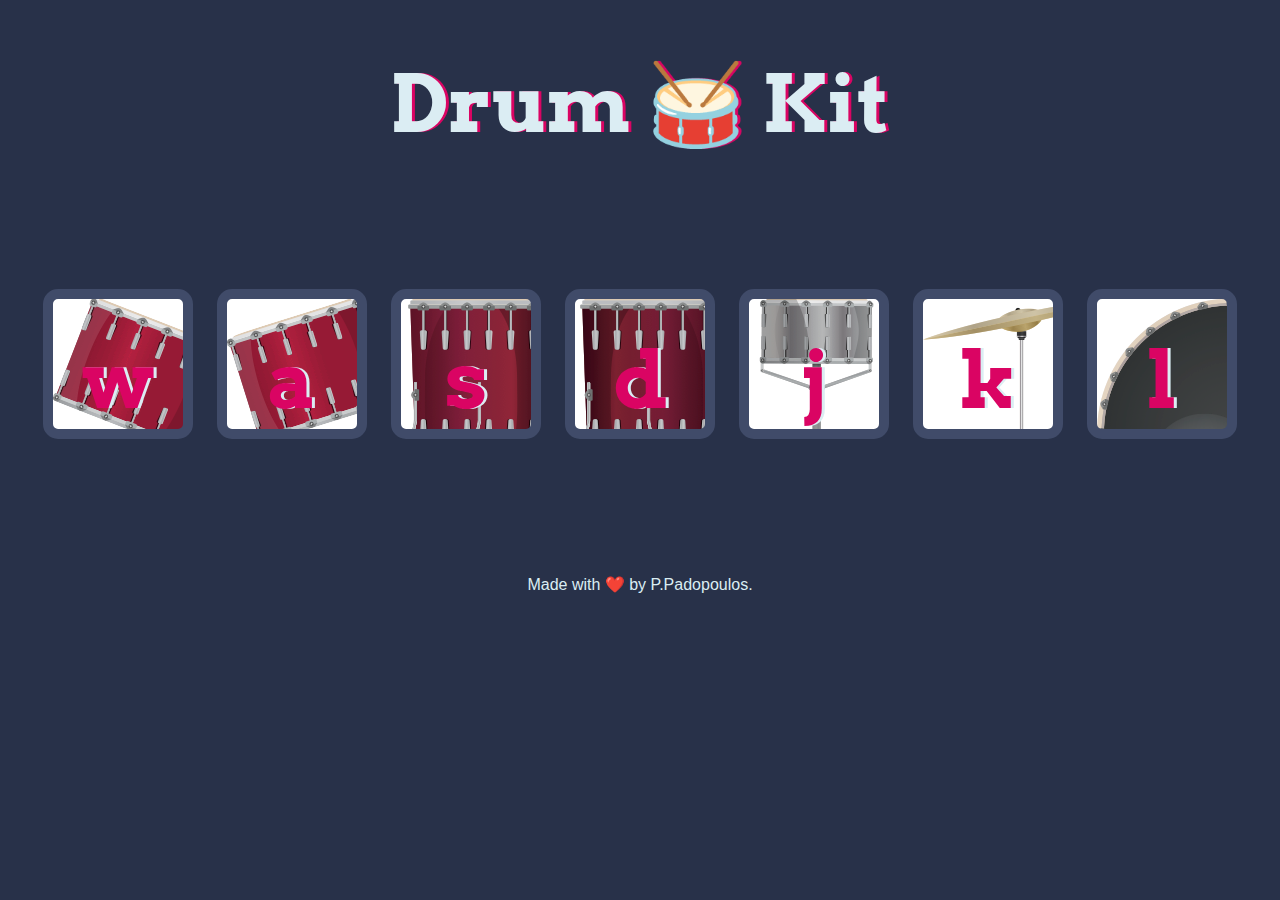
<file: Drum_kit/index.html>
<!DOCTYPE html>
<html lang="en" dir="ltr">

<head>
  <meta charset="utf-8">
  <title>Drum Kit</title>
  <link rel="stylesheet" href="styles.css">
  <link href="https://fonts.googleapis.com/css?family=Arvo" rel="stylesheet">
</head>

<body>

  <h1 id="title">Drum 🥁 Kit</h1>
  <div class="set">
    <button class="w drum">w</button>
    <button class="a drum">a</button>
    <button class="s drum">s</button>
    <button class="d drum">d</button>
    <button class="j drum">j</button>
    <button class="k drum">k</button>
    <button class="l drum">l</button>
  </div>


  <footer>
    Made with ❤️ by P.Padopoulos.
  </footer>

  <script src="index.js"></script>
</body>

</html>
</file>
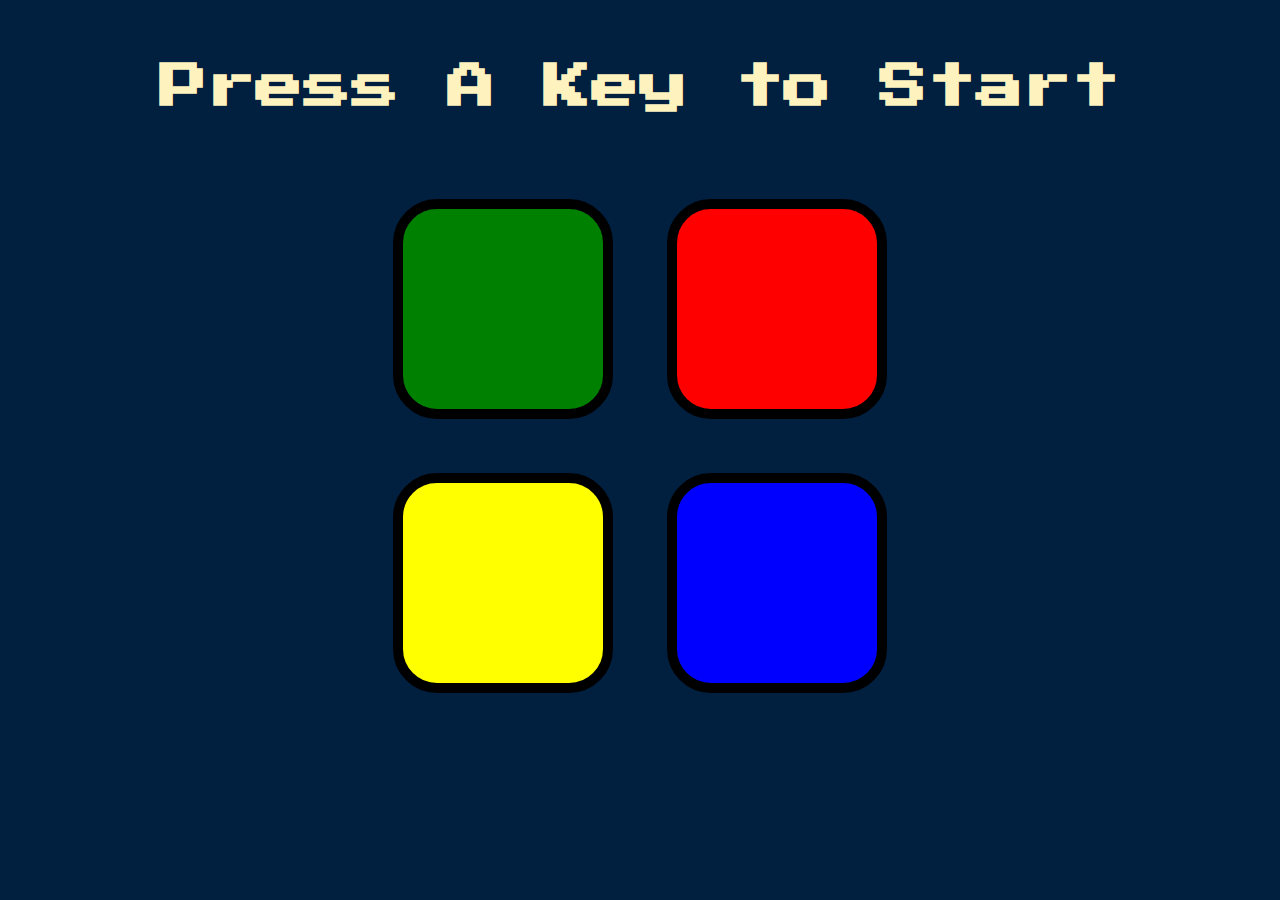
<file: Simon_Game/index.html>
<!DOCTYPE html>
<html lang="en" dir="ltr">

<head>
  <meta charset="utf-8">
  <title>Simon</title>
  <link rel="stylesheet" href="styles.css">
  <link href="https://fonts.googleapis.com/css?family=Press+Start+2P" rel="stylesheet">
</head>

<body>
  <h1 id="level-title">Press A Key to Start</h1>
  <div class="container">
    <div lass="row">

      <div type="button" id="green" class="btn green">

      </div>

      <div type="button" id="red" class="btn red">

      </div>
    </div>

    <div class="row">

      <div type="button" id="yellow" class="btn yellow">

      </div>
      <div type="button" id="blue" class="btn blue">

      </div>

    </div>

  </div>

  <script src="https://ajax.googleapis.com/ajax/libs/jquery/3.3.1/jquery.min.js"></script>
  <script src="game.js" charset="utf-8"></script>

</body>

</html>
</file>
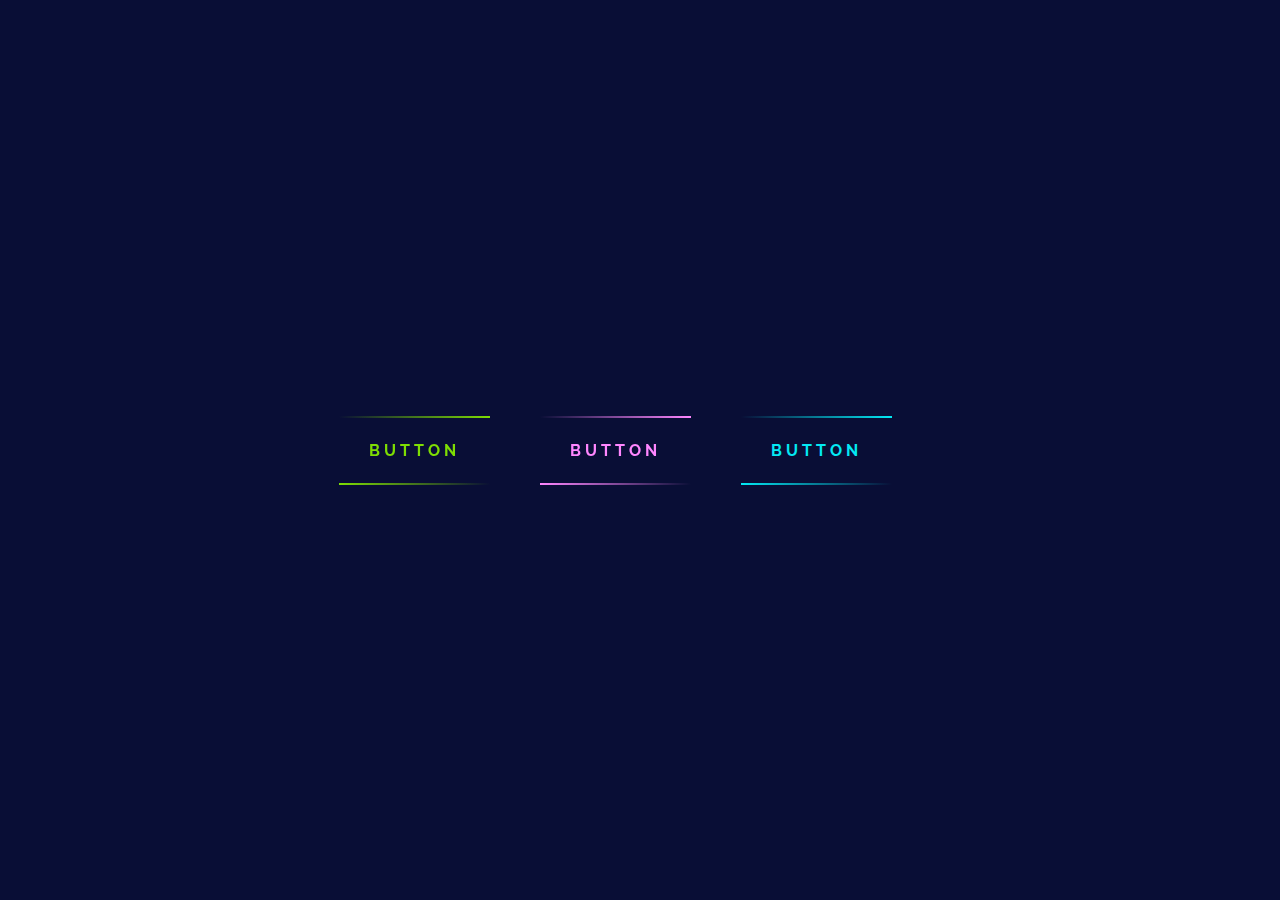
<file: Buttons/buttons.html>
<!DOCTYPE html>
<html lang="en">
<head>
    <meta charset="UTF-8">
    <meta name="viewport" content="width=device-width, initial-scale=1.0">
    <link rel="stylesheet" href="buttons.css">
    <title>Buttons</title>
</head>
<body>
    <a href="#">
        <span></span>
        <span></span>
        <span></span>
        <span></span>
        button
      </a>
      <a href="#">
        <span></span>
        <span></span>
        <span></span>
        <span></span>
        button
      </a>
      <a href="#">
        <span></span>
        <span></span>
        <span></span>
        <span></span>
        button
      </a> 
</body>
</html>
</file>
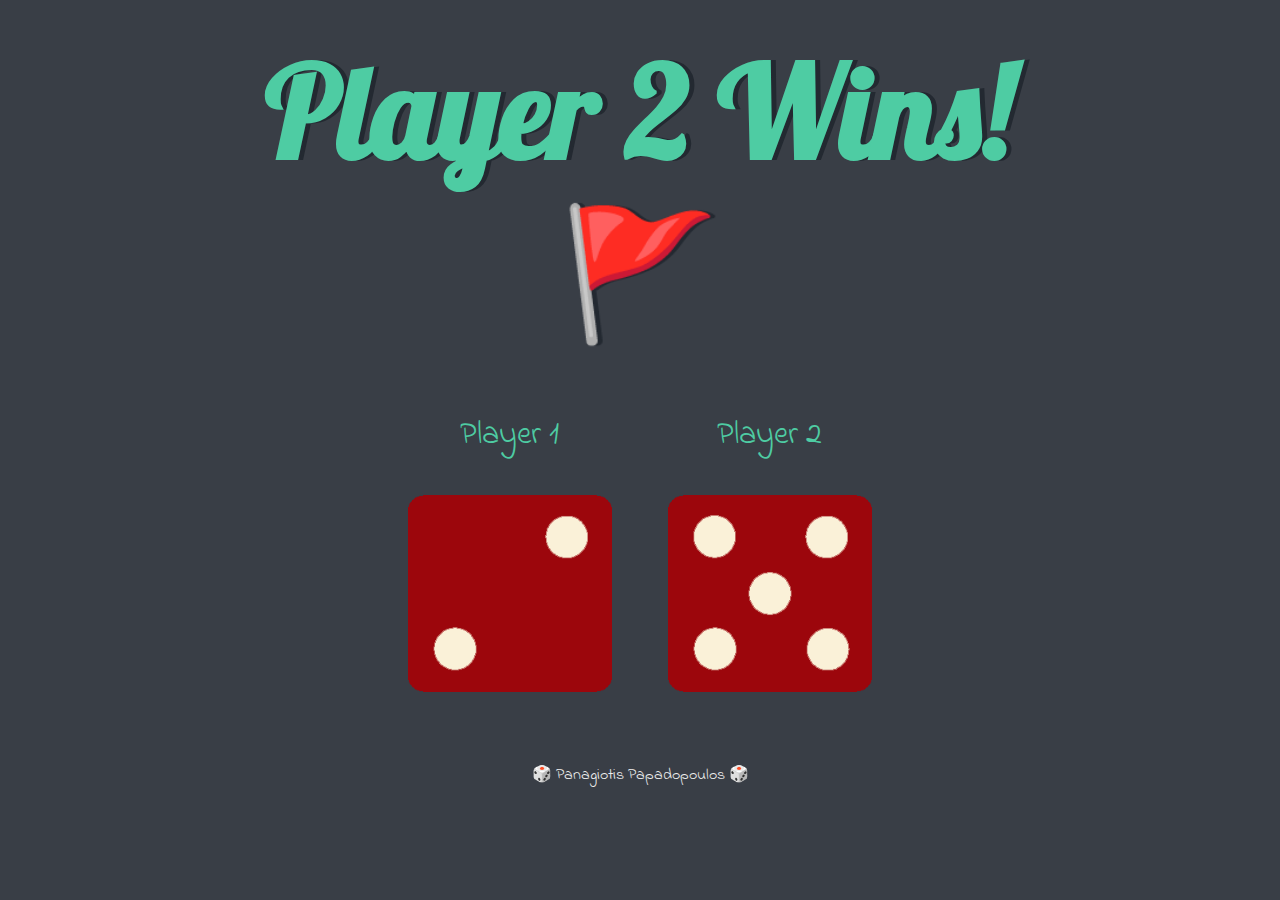
<file: Dice_Challenge/dicee.html>
<!DOCTYPE html>
<html lang="en" dir="ltr">
  <head>
    <meta charset="utf-8">
    <title>Dicee</title>
    <link rel="stylesheet" href="styles.css">
    <link href="https://fonts.googleapis.com/css?family=Indie+Flower|Lobster" rel="stylesheet">

  </head>
  <body>

    <div class="container">
      <h1>Refresh Me</h1>

      <div class="dice">
        <p>Player 1</p>
        <img class="img1" src="images/dice6.png">
      </div>

      <div class="dice">
        <p>Player 2</p>
        <img class="img2" src="images/dice6.png">
      </div>

    </div>

  <script src="index.js"></script>
  </body>

  <footer>
     🎲 Panagiotis Papadopoulos 🎲
  </footer>
</html>
</file>
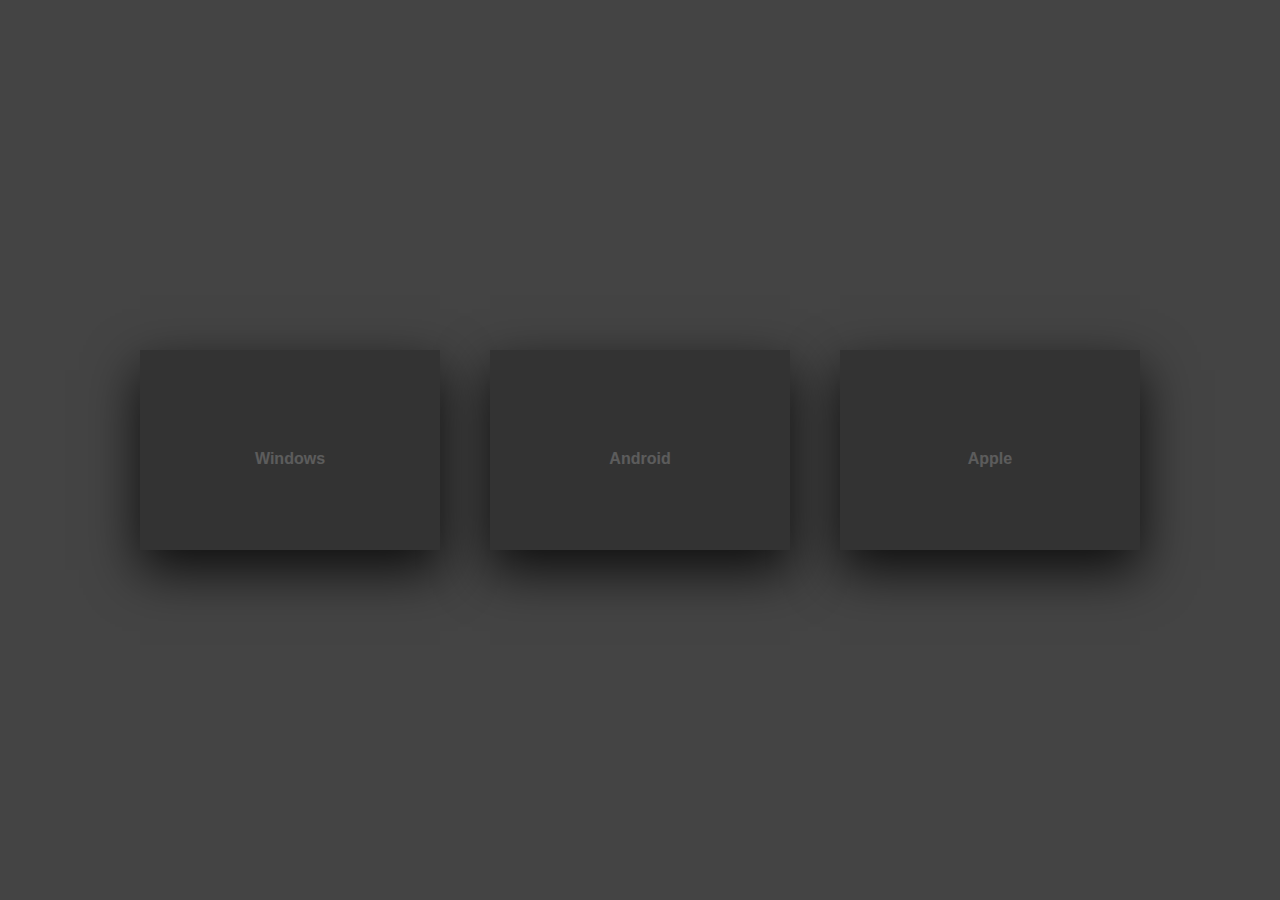
<file: Hover_Boxes/hover_boxes.html>
<!DOCTYPE html>
<html lang="en">
<head>
    <meta charset="UTF-8">
    <meta name="viewport" content="width=device-width, initial-scale=1.0">
    <title>Hover Boxes</title>
    <link rel="stylesheet" href="hover_boxes.css">
</head>
<body>
    <div class="container">
        <div class="card">
          <div class="face face1">
            <div class="content">
               <i class="fab fa-windows"></i>            
              <h3>Windows</h3>
            </div>
          </div>
          <div class="face face2">
            <div class="content">
              <p> Lorem ipsum dolor sit amet consectetur adipisicing elit. Unde ab repudiandae, explicabo voluptate et hic cum ratione a. Officia delectus illum perferendis maiores quia molestias vitae fugiat aspernatur alias corporis?</p>
              <a href="#" type="button">Read More</a>
            </div>
          </div>
       </div>
       
       <div class="card">
          <div class="face face1">
            <div class="content">
         <i class="fab fa-android"></i>               <h3>Android</h3>
            </div>
          </div>
          <div class="face face2">
            <div class="content">
              <p> Lorem ipsum dolor sit amet consectetur adipisicing elit. Unde ab repudiandae, explicabo voluptate et hic cum ratione a. Officia delectus illum perferendis maiores quia molestias vitae fugiat aspernatur alias corporis?</p>
              <a href="#" type="button">Read More</a>
            </div>
          </div>
       </div>
       
       
       <div class="card">
          <div class="face face1">
            <div class="content">
              <i class="fab fa-apple"></i>
               <h3>Apple</h3>
            </div>
          </div>
          <div class="face face2">
            <div class="content">
              <p> Lorem ipsum dolor sit amet consectetur adipisicing elit. Unde ab repudiandae, explicabo voluptate et hic cum ratione a. Officia delectus illum perferendis maiores quia molestias vitae fugiat aspernatur alias corporis?</p>
              <a href="#" type="button">Read More</a>
            </div>
          </div>
       </div>
       
       
       
       
       
       
     </div>
</body>
</html>
</file>
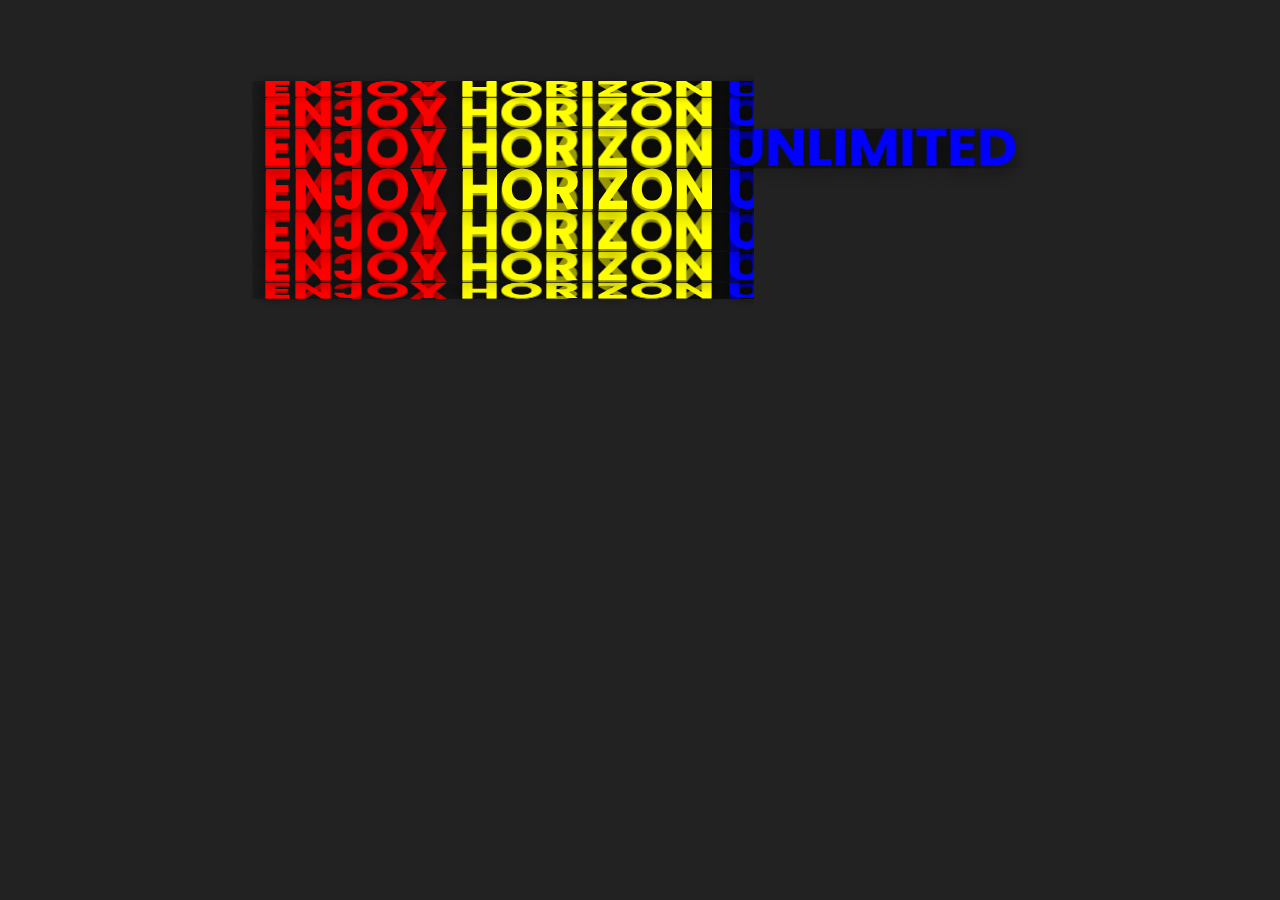
<file: Rolling_Text/rolling-text.html>
<!DOCTYPE html>
<html lang="en">
<head>
    <meta charset="UTF-8">
    <meta name="viewport" content="width=device-width, initial-scale=1.0">
    <link rel="stylesheet" href="rolling-text.css">
    <title>HorizonUnlimited</title>
</head>
<body>
    
<div class="container">
    <div class="box">
      <span style="--i: 1">
        <i>Enjoy</i>
        Horizon
        <i>Unlimited</i>
      </span>
      <span style="--i: 2">
        <i>Enjoy</i>
        Horizon
        <i>Unlimited</i>
      </span>
      <span style="--i: 3">
        <i>Enjoy</i>
        Horizon
        <i>Unlimited</i>
      </span>
      <span style="--i: 4">
        <i>Enjoy</i>
        Horizon
        <i>Unlimited</i>
      </span>
      <span style="--i: 5">
        <i>Enjoy</i>
        Horizon
        <i>Unlimited</i>
      </span>
      <span style="--i: 6">
        <i>Enjoy</i>
        Horizon
        <i>Unlimited</i>
      </span>
      <span style="--i: 7">
        <i>Enjoy</i>
        Horizon
        <i>Unlimited</i>
      </span>
      <span style="--i: 8">
        <i>Enjoy</i>
        Horizon
        <i>Unlimited</i>
      </span>
      <span style="--i: 9">
        <i>Enjoy</i>
        Horizon
        <i>Unlimited</i>
      </span>
      <span style="--i: 10">
        <i>Enjoy</i>
        Horizon
        <i>Unlimited</i>
      </span>
      <span style="--i: 11">
        <i>Enjoy</i>
        Horizon
        <i>Unlimited</i>
      </span>
      <span style="--i: 12">
        <i>Enjoy</i>
        Horizon
        <i>Unlimited</i>
      </span>
      <span style="--i: 13">
        <i>Enjoy</i>
        Horizon
        <i>Unlimited</i>
      </span>
      <span style="--i: 14">
        <i>Enjoy</i>
        Horizon
        <i>Unlimited</i>
      </span>
      <span style="--i: 15">
        <i>Enjoy</i>
        Horizon
        <i>Unlimited</i>
      </span>
      <span style="--i: 16">
        <i>Enjoy</i>
        Horizon
        <i>Unlimited</i>
      </span>
    </div>
  </div>
</body>
</html>
</file>
<file: Drum_kit/styles.css>
body {
  text-align: center;
  background-color: #283149;
}

h1 {
  font-size: 5rem;
  color: #DBEDF3;
  font-family: "Arvo", cursive;
  text-shadow: 3px 0 #DA0463;

}

footer {
  color: #DBEDF3;
  font-family: sans-serif;
}

.w {
  background-image: url(images/tom1.png);

}

.a {
  background-image: url(images/tom2.png);

}

.s {
  background-image: url(images/tom3.png);

}

.d {
  background-image: url(images/tom4.png);

}

.j {
  background-image: url(images/snare.png);

}

.k {
  background-image: url(images/crash.png);

}

.l {
  background-image: url(images/kick.png);

}

.set {
  margin: 10% auto;
}

.game-over {
  background-color: red;
  opacity: 0.8;
}

.pressed {
  box-shadow: 0 3px 4px 0 #DBEDF3;
  opacity: 0.5;
}

.red {
  color: red;
}

.drum {
  outline: none;
  border: 10px solid #404B69;
  font-size: 5rem;
  font-family: 'Arvo', cursive;
  line-height: 2;
  font-weight: 900;
  color: #DA0463;
  text-shadow: 3px 0 #DBEDF3;
  border-radius: 15px;
  display: inline-block;
  width: 150px;
  height: 150px;
  text-align: center;
  margin: 10px;
  background-color: white;
}
</file>
<file: Simon_Game/styles.css>
body {
  text-align: center;
  background-color: #011F3F;
}

#level-title {
  font-family: 'Press Start 2P', cursive;
  font-size: 3rem;
  margin:  5%;
  color: #FEF2BF;
}

.container {
  display: block;
  width: 50%;
  margin: auto;

}

.btn {
  margin: 25px;
  display: inline-block;
  height: 200px;
  width: 200px;
  border: 10px solid black;
  border-radius: 20%;
}

.game-over {
  background-color: red;
  opacity: 0.8;
}

.red {
  background-color: red;
}

.green {
  background-color: green;
}

.blue {
  background-color: blue;
}

.yellow {
  background-color: yellow;
}

.pressed {
  box-shadow: 0 0 20px white;
  background-color: grey;
}
</file>
<file: Buttons/buttons.css>
@import url("https://fonts.googleapis.com/css2?family=Raleway:wght@400;700&display=swap");
* {
  margin: 0;
  padding: 0;
  box-sizing: border-box;
}
body {
  display: flex;
  justify-content: center;
  align-items: center;
  height: 100vh;
  background: #090E36;
  font-family: "Raleway", sans-serif;
  font-weight: bold;
}
a {
  position: relative;
  display: inline-block;
  padding: 25px 30px;
  margin: 40px 0;
  color: #03e9f4;
  text-decoration: none;
  text-transform: uppercase;
  transition: 0.5s;
  letter-spacing: 4px;
  overflow: hidden;
  margin-right: 50px;
}
a:hover {
  background: #03e9f4;
  color: #050801;
  box-shadow: 0 0 5px #03e9f4, 0 0 25px #03e9f4, 0 0 50px #03e9f4,
    0 0 200px #03e9f4;
  -webkit-box-reflect: below 1px linear-gradient(transparent, #0005);
}
a:nth-child(1) {
  filter: hue-rotate(270deg);
}
a:nth-child(2) {
  filter: hue-rotate(110deg);
}
a span {
  position: absolute;
  display: block;
}
a span:nth-child(1) {
  top: 0;
  left: 0;
  width: 100%;
  height: 2px;
  background: linear-gradient(90deg, transparent, #03e9f4);
  animation: animate1 1s linear infinite;
}
@keyframes animate1 {
  0% {
    left: -100%;
  }
  50%,
  100% {
    left: 100%;
  }
}
a span:nth-child(2) {
  top: -100%;
  right: 0;
  width: 2px;
  height: 100%;
  background: linear-gradient(180deg, transparent, #03e9f4);
  animation: animate2 1s linear infinite;
  animation-delay: 0.25s;
}
@keyframes animate2 {
  0% {
    top: -100%;
  }
  50%,
  100% {
    top: 100%;
  }
}
a span:nth-child(3) {
  bottom: 0;
  right: 0;
  width: 100%;
  height: 2px;
  background: linear-gradient(270deg, transparent, #03e9f4);
  animation: animate3 1s linear infinite;
  animation-delay: 0.5s;
}
@keyframes animate3 {
  0% {
    right: -100%;
  }
  50%,
  100% {
    right: 100%;
  }
}

a span:nth-child(4) {
  bottom: -100%;
  left: 0;
  width: 2px;
  height: 100%;
  background: linear-gradient(360deg, transparent, #03e9f4);
  animation: animate4 1s linear infinite;
  animation-delay: 0.75s;
}
@keyframes animate4 {
  0% {
    bottom: -100%;
  }
  50%,
  100% {
    bottom: 100%;
  }
}
</file>
<file: Dice_Challenge/styles.css>
.container {
  width: 70%;
  margin: auto;
  text-align: center;
}

.dice {
  text-align: center;
  display: inline-block;

}

body {
  background-color: #393E46;
}

h1 {
  margin: 30px;
  font-family: 'Lobster', cursive;
  text-shadow: 5px 0 #232931;
  font-size: 8rem;
  color:#4ECCA3;
}

p {
  font-size: 2rem;
  color: #4ECCA3;
  font-family: 'Indie Flower', cursive;
}

img {
  width: 80%;
}

footer {
  margin-top: 5%;
  color: #EEEEEE;
  text-align: center;
  font-family: 'Indie Flower', cursive;

}
</file>
<file: Hover_Boxes/hover_boxes.css>
body {
    display: flex;
    margin: 0;
    padding: 0;
    min-height: 100vh;
    background: #444;
    justify-content: center;
    align-items: center;
    font-family: arial;
  }
  
  .container {
    width: 1000px;
    position: relative;
    display: flex;
    justify-content: space-between;
    flex-wrap: wrap;
  }
  
  .container .card {
    position: relative;
  }
  
  .container .card .face {
    width: 300px;
    height: 200px;
    transition: 0.4s;
  }
  
  .container .card .face.face1 {
    position: relative;
    background: #333;
    display: flex;
    justify-content: center;
    align-content: center;
    align-items: center;
    z-index: 1;
    transform: translateY(100px);
  }
  
  .container .card:hover .face.face1 {
    transform: translateY(0);
    box-shadow: inset 0 0 60px whitesmoke, inset 20px 0 80px #f0f,
      inset -20px 0 80px #0ff, inset 20px 0 300px #f0f, inset -20px 0 300px #0ff,
      0 0 50px #fff, -10px 0 80px #f0f, 10px 0 80px #0ff;
  }
  
  .container .card .face.face1 .content {
    opacity: 0.2;
    transition: 0.5s;
    text-align: center;
  }
  
  .container .card:hover .face.face1 .content {
    opacity: 1;
  }
  
  .container .card .face.face1 .content i {
    font-size: 3em;
    color: white;
    display: inline-block;
  }
  
  .container .card .face.face1 .content h3 {
    font-size: 1em;
    color: white;
    text-align: center;
  }
  
  .container .card .face.face1 .content a {
    transition: 0.5s;
  }
  
  .container .card .face.face2 {
    position: relative;
    background: whitesmoke;
    display: flex;
    align-items: center;
    justify-content: center;
    padding: 20px;
    box-sizing: border-box;
    box-shadow: 0 20px 50px rgba(0, 0, 0, 0.8);
    transform: translateY(-100px);
  }
  
  .container .card:hover .face.face2 {
    transform: translateY(0);
  }
  
  .container .card .face.face2 .content p,
  a {
    font-size: 10pt;
    margin: 0;
    padding: 0;
    color: #333;
  }
  
  .container .card .face.face2 .content a {
    text-decoration: none;
    color: black;
    box-sizing: border-box;
    outline: 1px dashed #333;
    padding: 10px;
    margin: 15px 0 0;
    display: inline-block;
  }
  
  .container .card .face.face2 .content a:hover {
    background: #333;
    color: whitesmoke;
    box-shadow: inset 0px 0px 10px rgba(0, 0, 0, 0.5);
  }
</file>
<file: Rolling_Text/rolling-text.css>
@import url("https://fonts.googleapis.com/css2?family=Heebo:wght@400;600&family=Poppins:wght@100;500;600;800;900&family=Lobster+Two:ital,wght@0,400;0,700;1,400&display=swap");
/* GLOBAL CONFIG RESET */
* {
  box-sizing: border-box;
  margin: 0;
  padding: 0;
  font-family: "Poppins", sans-serif;
}

select:focus,
input:focus,
button:focus {
  outline: none;
}

/* -------- BODY DISPLAY --------- */
body {
  margin :100px;
  background-color: #222;
  overflow: hidden;
  display: flex;
  justify-content: center;
  align-items: center;
  min-height: 20vh;
}

/* -------- TYPE SELECTORS --------- */
/* -------- CLASS --------- */
.container {
  display: flex;
  justify-content: center;
  align-items: center;
}
.container .box {
  transform-style: preserve-3d;
  animation: animate 7s ease-in-out infinite alternate;
}
.container .box span {
  background: linear-gradient(
    90deg,
    rgba(0, 0, 0, 0.1),
    rgba(0, 0, 0, 0.5) 90%,
    transparent
  );
  text-transform: uppercase;
  line-height: 0.76em;
  position: absolute;
  color: yellow;
  font-size: 3.5em;
  white-space: nowrap;
  font-weight: bold;
  padding: 0px 10px;
  transform-style: preserve-3d;
  text-shadow: 0 10px 15px rgba(0, 0, 0, 0.3);
  transform: translate(-50%, -50%) rotateX(calc(var(--i) * 22.5deg))
    translateZ(109px);
}
p {
  color yellow
}
.container .box span i {
  font-style: initial;
}
.container .box span i:nth-child(1) {
  color: red ;
}
.container .box span i:nth-child(2) {
  color: blue;
}

@keyframes animate {
  0% {
    transform: perspective(500px) rotateX(0deg) rotate(5deg);
  }
  100% {
    transform: perspective(50px) rotateX(360deg) rotate(5deg);
  }
}
/* -------- PSEUDO CLASS --------- */
/* -------- MEDIA QUERY --------- */
</file>
